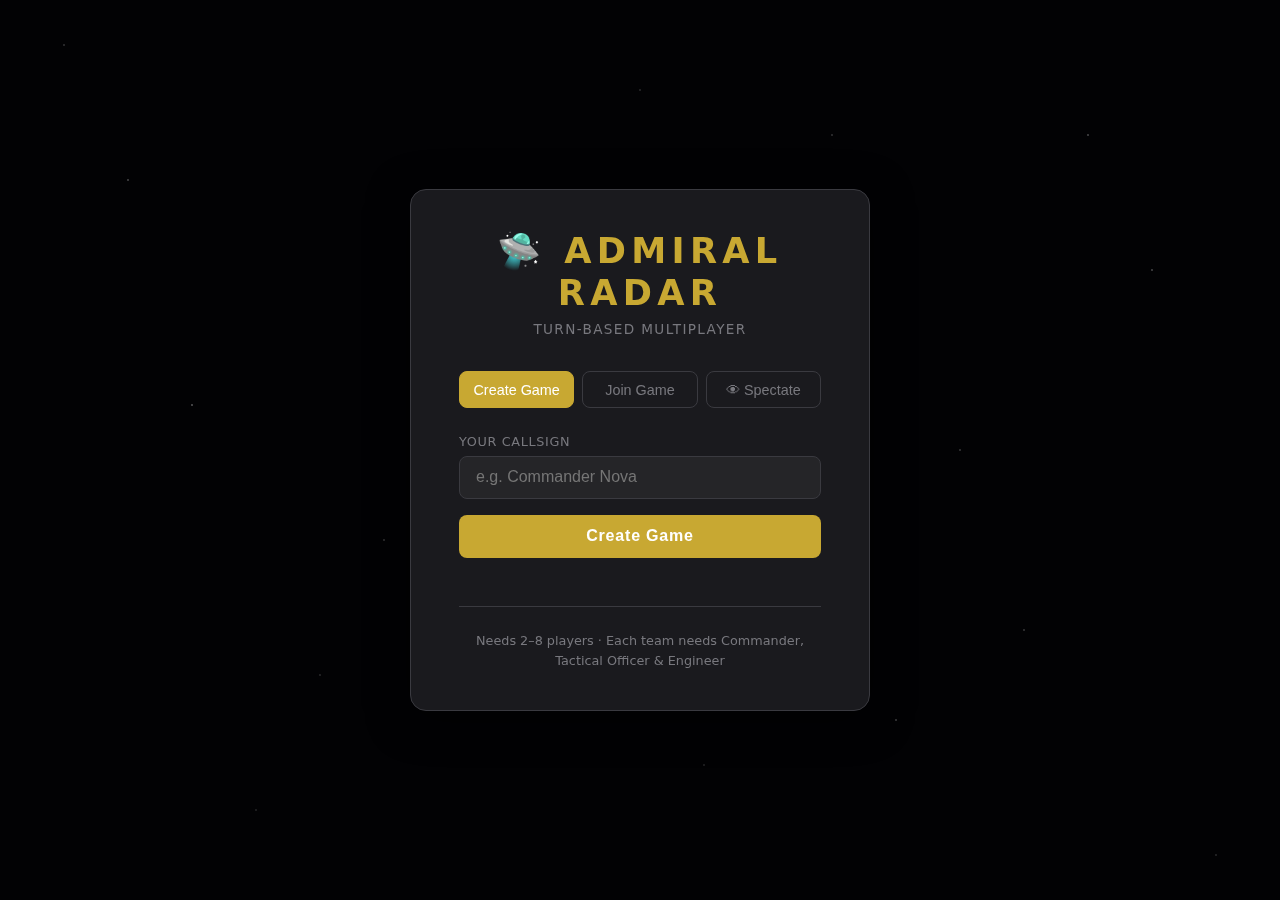
<file: templates/index.html>
<!DOCTYPE html>
<html lang="en">
<head>
  <meta charset="UTF-8"/>
  <meta name="viewport" content="width=device-width,initial-scale=1.0"/>
  <title>Admiral Radar</title>
  <link rel="stylesheet" href="/static/css/base.css"/>
  <style>
    body { display:flex; align-items:center; justify-content:center; min-height:100vh; background:var(--bg-deep); }
    .card {
      background:var(--bg-panel); border:1px solid var(--border);
      border-radius:16px; padding:2.5rem 3rem; max-width:460px; width:100%;
      box-shadow:0 8px 40px rgba(0,0,0,.6);
    }
    .logo { text-align:center; margin-bottom:2rem; }
    .logo h1 { font-size:2.2rem; letter-spacing:.15em; color:var(--accent); margin:0; }
    .logo p  { color:var(--text-muted); font-size:.85rem; margin:.25rem 0 0; letter-spacing:.1em; }
    .tabs { display:flex; gap:.5rem; margin-bottom:1.5rem; }
    .tab-btn {
      flex:1; padding:.6rem; border:1px solid var(--border); border-radius:8px;
      background:transparent; color:var(--text-muted); cursor:pointer; font-size:.9rem;
      transition:all .2s;
    }
    .tab-btn.active { background:var(--accent); color:#fff; border-color:var(--accent); }
    .tab-content { display:none; }
    .tab-content.active { display:block; }
    label { display:block; margin-bottom:.3rem; color:var(--text-muted); font-size:.8rem; letter-spacing:.05em; }
    input[type=text] {
      width:100%; box-sizing:border-box; padding:.7rem 1rem;
      background:var(--bg-input); border:1px solid var(--border); border-radius:8px;
      color:var(--text); font-size:1rem; margin-bottom:1rem; outline:none;
      transition:border-color .2s;
    }
    input[type=text]:focus { border-color:var(--accent); }
    .btn-primary {
      width:100%; padding:.8rem; background:var(--accent); color:#fff;
      border:none; border-radius:8px; font-size:1rem; font-weight:600;
      cursor:pointer; transition:opacity .2s; letter-spacing:.05em;
    }
    .btn-primary:hover { opacity:.85; }
    .error-msg { color:#f87171; font-size:.85rem; margin-top:.5rem; min-height:1.2em; }
    .divider { border:none; border-top:1px solid var(--border); margin:1.5rem 0; }
    .code-hint { font-size:.8rem; color:var(--text-muted); text-align:center; }
  </style>
</head>
<body>
<div class="card">
  <div class="logo">
    <h1>🛸 ADMIRAL RADAR</h1>
    <p>TURN-BASED MULTIPLAYER</p>
  </div>

  <div class="tabs">
    <button class="tab-btn active" id="tab-create" onclick="switchTab('create')">Create Game</button>
    <button class="tab-btn"        id="tab-join"   onclick="switchTab('join')">Join Game</button>
    <button class="tab-btn"        id="tab-spectate" onclick="switchTab('spectate')">👁 Spectate</button>
  </div>

  <!-- Create -->
  <div class="tab-content active" id="pane-create">
    <label for="create-name">YOUR CALLSIGN</label>
    <input type="text" id="create-name" placeholder="e.g. Commander Nova" maxlength="24"/>
    <button class="btn-primary" onclick="createGame()">Create Game</button>
    <p class="error-msg" id="create-error"></p>
  </div>

  <!-- Join -->
  <div class="tab-content" id="pane-join">
    <label for="join-name">YOUR CALLSIGN</label>
    <input type="text" id="join-name" placeholder="e.g. Pilot Orion" maxlength="24"/>
    <label for="join-code">GAME CODE</label>
    <input type="text" id="join-code" placeholder="6-character code" maxlength="6"
           style="text-transform:uppercase"/>
    <button class="btn-primary" onclick="joinGame()">Join Game</button>
    <p class="error-msg" id="join-error"></p>
  </div>

  <!-- Spectate -->
  <div class="tab-content" id="pane-spectate">
    <label for="spec-name">YOUR CALLSIGN</label>
    <input type="text" id="spec-name" placeholder="e.g. Observer" maxlength="24"/>
    <label for="spec-code">GAME CODE</label>
    <input type="text" id="spec-code" placeholder="6-character code" maxlength="6"
           style="text-transform:uppercase"/>
    <button class="btn-primary" onclick="spectateGame()" style="background:#7c3aed">👁 Watch Game</button>
    <p class="error-msg" id="spectate-error"></p>
    <p style="color:var(--text-muted);font-size:.75rem;margin-top:.6rem;text-align:center;">
      You'll see both starships &amp; all game info — no role needed
    </p>
  </div>

  <hr class="divider"/>
  <p class="code-hint">Needs 2–8 players · Each team needs Commander, Tactical Officer &amp; Engineer</p>
</div>

<script src="https://cdn.socket.io/4.7.5/socket.io.min.js"></script>
<script>
  const socket = io();

  function switchTab(t) {
    ['create','join','spectate'].forEach(id => {
      document.getElementById('tab-'+id).classList.toggle('active', id===t);
      document.getElementById('pane-'+id).classList.toggle('active', id===t);
    });
  }

  function createGame() {
    const name = document.getElementById('create-name').value.trim();
    if (!name) return showErr('create','Enter your callsign');
    socket.emit('create_game', {name});
  }

  function joinGame() {
    const name = document.getElementById('join-name').value.trim();
    const code = document.getElementById('join-code').value.trim().toUpperCase();
    if (!name) return showErr('join','Enter your callsign');
    if (code.length !== 6) return showErr('join','Enter the 6-character game code');
    socket.emit('join_game', {name, game_id: code});
  }

  function showErr(tab, msg) {
    document.getElementById(tab+'-error').textContent = msg;
  }

  function spectateGame() {
    const name = document.getElementById('spec-name').value.trim();
    const code = document.getElementById('spec-code').value.trim().toUpperCase();
    if (!name) return showErr('spectate', 'Enter your callsign');
    if (code.length !== 6) return showErr('spectate', 'Enter the 6-character game code');
    socket.emit('join_as_spectator', {name, game_id: code});
  }

  socket.on('game_created', d => {
    window.location.href = `/lobby?game_id=${d.game_id}&name=${encodeURIComponent(d.name)}`;
  });
  socket.on('join_ack', d => {
    window.location.href = `/lobby?game_id=${d.game_id}&name=${encodeURIComponent(d.name)}`;
  });
  socket.on('spectator_ack', d => {
    window.location.href = `/spectate?game_id=${d.game_id}&name=${encodeURIComponent(d.name)}`;
  });
  socket.on('error', d => {
    const active = ['create','join','spectate'].find(t =>
      document.getElementById('pane-'+t)?.classList.contains('active'));
    showErr(active || 'join', d.msg);
  });

  // Enter key support
  document.addEventListener('keydown', e => {
    if (e.key !== 'Enter') return;
    if (document.getElementById('pane-create').classList.contains('active'))   createGame();
    else if (document.getElementById('pane-join').classList.contains('active')) joinGame();
    else spectateGame();
  });
</script>
</body>
</html>
</file>
<file: static/css/base.css>
/* ============================================================
   Admiral Radar — Base CSS (Mission Control Theme)
   ============================================================ */

/* ── CSS Variables ── */
:root {
  --bg-deep:    #020204;
  --bg-panel:   #1a1a1e;
  --bg-input:   #252528;
  --border:     #3a3a40;
  --text:       #c8ccd0;
  --text-muted: #78787e;
  --accent:     #c8a832;        /* amber / NASA gold */
  --accent-dim: #3d3210;

  --blue:       #3b82f6;
  --blue-light: #93c5fd;
  --red:        #ef4444;
  --red-light:  #fca5a5;

  /* node colours */
  --col-yellow:    #eab308;
  --col-red:       #ef4444;
  --col-green:     #22c55e;
  --col-radiation: #a855f7;
}

/* ── Reset ── */
*, *::before, *::after { box-sizing: border-box; margin: 0; padding: 0; }
html, body { height: 100%; }
body {
  font-family: 'Segoe UI', system-ui, sans-serif;
  background: var(--bg-deep);
  color: var(--text);
  font-size: 14px;
  line-height: 1.5;
}

/* Starfield background on body */
body::before {
  content: '';
  position: fixed;
  inset: 0;
  z-index: -1;
  background:
    radial-gradient(1px 1px at 10% 20%, rgba(255,255,255,0.7), transparent),
    radial-gradient(1px 1px at 30% 60%, rgba(255,255,255,0.5), transparent),
    radial-gradient(1px 1px at 50% 10%, rgba(255,255,255,0.4), transparent),
    radial-gradient(1px 1px at 70% 80%, rgba(255,255,255,0.6), transparent),
    radial-gradient(1px 1px at 90% 30%, rgba(255,255,255,0.7), transparent),
    radial-gradient(1px 1px at 20% 90%, rgba(255,255,255,0.35), transparent),
    radial-gradient(1px 1px at 60% 40%, rgba(255,255,255,0.45), transparent),
    radial-gradient(1px 1px at 80% 70%, rgba(255,255,255,0.55), transparent),
    radial-gradient(1px 1px at 5% 5%, rgba(255,255,255,0.5), transparent),
    radial-gradient(1px 1px at 95% 95%, rgba(255,255,255,0.4), transparent),
    radial-gradient(1px 1px at 40% 25%, rgba(255,255,255,0.35), transparent),
    radial-gradient(1px 1px at 75% 50%, rgba(255,255,255,0.55), transparent),
    radial-gradient(1px 1px at 25% 75%, rgba(255,255,255,0.4), transparent),
    radial-gradient(1.2px 1.2px at 15% 45%, rgba(255,255,255,0.6), transparent),
    radial-gradient(1.2px 1.2px at 85% 15%, rgba(255,255,255,0.5), transparent),
    radial-gradient(1px 1px at 55% 85%, rgba(255,255,255,0.35), transparent),
    radial-gradient(1px 1px at 35% 35%, rgba(255,255,255,0.45), transparent),
    radial-gradient(1px 1px at 65% 15%, rgba(255,255,255,0.5), transparent);
}

/* ── Team colour overrides ── */
body.team-blue { --team-primary: var(--blue); --team-light: var(--blue-light); }
body.team-red  { --team-primary: var(--red);  --team-light: var(--red-light); }

/* ── Typography ── */
h1, h2, h3 { line-height: 1.2; }

/* ── App layout ── */
.app-layout {
  display: flex;
  height: 100vh;
  overflow: hidden;
}
.map-panel  { flex: 1; overflow: auto; position: relative;
  display: flex; align-items: center; justify-content: center; }
.ctrl-panel {
  width: 330px; min-width: 270px; max-width: 420px;
  background: var(--bg-panel);
  border-left: 1px solid var(--border);
  display: flex; flex-direction: column;
  overflow-y: auto;
}
.ctrl-panel.full-width { width: 100%; max-width: none; border-left: none; }

/* ── Role header ── */
.role-header {
  display: flex; justify-content: space-between; align-items: center;
  padding: .75rem 1rem;
  border-bottom: 1px solid var(--border);
}
.role-header.team-blue { background: linear-gradient(135deg, #1e3a8a22, transparent); border-top: 3px solid var(--blue); }
.role-header.team-red  { background: linear-gradient(135deg, #7f1d1d22, transparent); border-top: 3px solid var(--red); }
.role-title  { font-weight: 700; letter-spacing: .08em; font-size: .95rem; }
.team-badge  {
  font-size: .7rem; letter-spacing: .1em; padding: .2rem .6rem;
  border-radius: 999px; font-weight: 600;
}
.team-blue .team-badge { background: var(--blue);    color: #fff; }
.team-red  .team-badge { background: var(--red);     color: #fff; }

/* ── Panel sections ── */
.panel-section {
  padding: .55rem .85rem;
  border-bottom: 1px solid var(--border);
  flex-shrink: 0;
}
.panel-section.flex-grow {
  flex: 1;
  display: flex;
  flex-direction: column;
  min-height: 0;
  overflow: hidden;
}
.panel-section.two-col { display: flex; gap: 1rem; }
.panel-section.two-col > div { flex: 1; }
.section-label {
  font-size: .7rem; letter-spacing: .1em; color: var(--text-muted);
  text-transform: uppercase; margin-bottom: .35rem;
  flex-shrink: 0;
}

/* ── Health display ── */
.health-row { display: flex; gap: .3rem; min-height: 28px; align-items: center; }
.health-heart {
  font-size: 1.2rem;
  transition: opacity .3s;
}
.health-heart.empty { opacity: .2; }

/* ── Lock overlay ── */
.lock-overlay {
  position: fixed; inset: 0; z-index: 900;
  background: rgba(0,0,0,.7);
  display: flex; align-items: center; justify-content: center;
}
.lock-overlay p {
  font-size: 1.5rem; font-weight: 700; color: var(--team-primary, var(--text-muted));
  letter-spacing: .1em;
}
.lock-overlay.hidden { display: none; }

/* ── Placement overlay ── */
.placement-overlay {
  position: fixed; top: 0; left: 0; right: 0; z-index: 800;
  display: flex; justify-content: center;
  pointer-events: none;
}
.placement-card {
  background: rgba(26,26,30,.95);
  border: 1px solid var(--accent);
  border-top: none;
  border-radius: 0 0 14px 14px;
  padding: .55rem 1.5rem;
  display: flex; align-items: center; gap: 1rem;
  pointer-events: none;
  box-shadow: 0 4px 20px rgba(0,0,0,.5);
}
.placement-card h2 { font-size: .95rem; color: var(--accent); margin: 0; white-space: nowrap; }
.placement-card p  { font-size: .8rem; color: var(--text-muted); margin: 0; }
.placement-card .placement-sub { display: none; }

/* ── Modals ── */
.modal {
  position: fixed; inset: 0; z-index: 1000;
  background: rgba(0,0,0,.75);
  display: flex; align-items: center; justify-content: center;
}
.modal.hidden { display: none; }
.modal-card {
  background: var(--bg-panel); border: 1px solid var(--border);
  border-radius: 16px; padding: 1.5rem 2rem; min-width: 300px; max-width: 420px;
}
.modal-card h3 { color: var(--accent); margin-bottom: .75rem; font-size: 1.1rem; }
.modal-card label { display: block; margin-bottom: .75rem; color: var(--text-muted); font-size: .85rem; }
.modal-card input[type=number] {
  display: block; width: 100%; margin-top: .2rem;
  background: var(--bg-input); border: 1px solid var(--border);
  color: var(--text); padding: .5rem .8rem; border-radius: 8px;
  font-size: 1rem;
}
.modal-btns { display: flex; gap: .6rem; margin-top: 1rem; }
.btn-confirm { flex:1; padding:.65rem; border:none; border-radius:8px; font-size:.95rem; font-weight:600; cursor:pointer; background:var(--accent); color:#111; }
.btn-cancel  { flex:1; padding:.65rem; border:1px solid var(--border); border-radius:8px; font-size:.95rem; cursor:pointer; background:transparent; color:var(--text-muted); }

/* ── Result toast ── */
.result-toast {
  position: fixed; bottom: 1.5rem; right: 1.5rem; z-index: 2000;
  background: var(--bg-panel); border: 1px solid var(--accent);
  border-radius: 12px; padding: 1rem 1.5rem;
  font-size: .95rem; color: var(--text);
  box-shadow: 0 4px 20px rgba(0,0,0,.5);
  transition: opacity .4s;
}
.result-toast.hidden { display: none; }
.result-toast.error  { border-color: var(--red); }

/* ── Event log ── */
.event-log {
  flex: 1;
  min-height: 100px;
  overflow-y: auto;
  font-size: .78rem; color: var(--text-muted);
  background: var(--bg-deep); border-radius: 6px; padding: .4rem .6rem;
}
.event-log .log-entry { padding: .15rem 0; border-bottom: 1px solid #ffffff08; }
.event-log .log-entry.highlight { color: var(--accent); }
.event-log .log-entry.danger    { color: var(--red-light); }
.event-log .log-entry.bot       { color: #c8a832; font-style: italic; }

/* ── Bot badge ── */
.bot-badge {
  display: inline-block; font-size: .65rem; background: #2e2e34;
  color: #c8a832; border-radius: 6px; padding: .1rem .4rem;
  margin-left: .4rem; font-weight: 600; vertical-align: middle;
}

/* ── Map grid shared ── */
.map-wrapper {
  position: relative; padding: 1rem; display: inline-block;
  border: 2px solid var(--team-primary, var(--border));
  border-radius: 8px;
}
.map-grid { position: relative; display: grid; user-select: none; }

/* Sector boxes */
.sector-box {
  position: absolute; border: 2px solid rgba(200,168,50,.18);
  border-radius: 4px; pointer-events: none;
}
.sector-label {
  position: absolute; top: 2px; left: 4px;
  font-size: .6rem; color: rgba(200,168,50,.35); font-weight: 700;
}

/* Island overlay */
.island-cell {
  background: linear-gradient(135deg, #2a2a30, #1a1a20) !important;
  border-radius: 3px !important;
  cursor: not-allowed !important;
  box-shadow: inset 0 0 6px rgba(80,80,90,.3);
}

/* Column / row labels */
.map-label {
  display: flex; align-items: center; justify-content: center;
  font-size: .65rem; color: var(--text-muted); font-weight: 600;
  letter-spacing: .04em;
}

/* ── Buttons ── */
.btn-end-turn {
  width: 100%; padding: .75rem; border: none; border-radius: 8px;
  background: var(--team-primary, var(--accent)); color: #fff;
  font-size: .95rem; font-weight: 700; cursor: pointer;
  letter-spacing: .05em; transition: opacity .2s;
}
.btn-end-turn:disabled { opacity: .35; cursor: not-allowed; }
.btn-end-turn:not(:disabled):hover { opacity: .85; }

/* ── Role wait status (commander view) ── */
.role-wait-status {
  display: flex; gap: .5rem; flex-wrap: wrap; margin-top: .4rem;
}
.wait-label {
  font-size: .72rem; color: var(--text-muted); letter-spacing: .03em;
}

/* ── Notes ── */
.notes-area {
  width: 100%; min-height: 100px; resize: vertical;
  background: var(--bg-deep); border: 1px solid var(--border);
  border-radius: 8px; color: var(--text);
  padding: .6rem .8rem; font-size: .85rem; font-family: inherit;
}

/* ── Silent running modal ── */
.stealth-moves { display: flex; gap: .4rem; flex-wrap: wrap; min-height: 2rem; }
.stealth-tag {
  background: var(--accent-dim); color: var(--accent); border-radius: 6px;
  padding: .25rem .6rem; font-size: .8rem; cursor: pointer;
}
.move-add-btn {
  padding: .4rem .8rem; border: 1px solid var(--border); border-radius: 8px;
  background: transparent; color: var(--text); cursor: pointer; font-size: .85rem;
}
.move-add-btn:hover { border-color: var(--accent); color: var(--accent); }

/* ── Sector grid (drone modal) ── */
.sector-grid {
  display: grid; grid-template-columns: repeat(3,1fr); gap: .4rem; margin: .8rem 0;
}
.sector-grid button {
  padding: .6rem; border: 1px solid var(--border); border-radius: 8px;
  background: transparent; color: var(--text); cursor: pointer; font-size: .95rem;
  transition: all .2s;
}
.sector-grid button:hover,
.sector-grid button.active { background: var(--accent); border-color: var(--accent); color: #111; }

/* ── Comms quick-action buttons ── */
.comms-buttons {
  display: flex;
  flex-wrap: wrap;
  gap: .35rem;
  padding: .4rem .75rem;
}
.comms-btn {
  padding: .3rem .6rem;
  border: 1px solid var(--border);
  border-radius: 6px;
  background: rgba(255,255,255,.04);
  color: var(--text-muted);
  font-size: .72rem;
  cursor: pointer;
  transition: all .15s;
  letter-spacing: .03em;
}
.comms-btn:hover {
  border-color: var(--accent);
  color: var(--text);
  background: rgba(200,168,50,.1);
}
</file>
